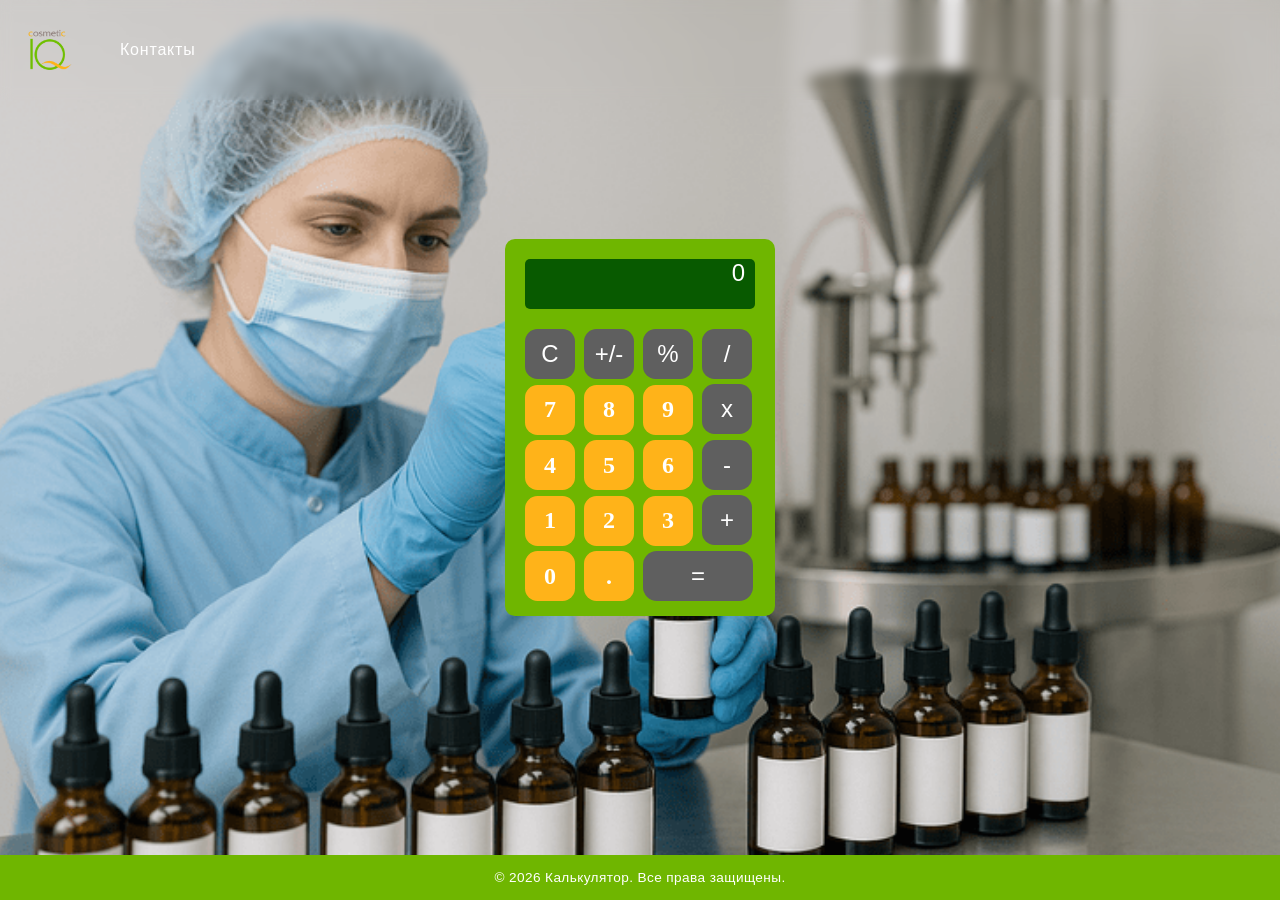
<file: calculator/index.html>
<!DOCTYPE html>
<html>
    <head>
        <title>Калькулятор</title>
        <link rel="stylesheet" href="style.css">
        <script type="text/javascript" src="script.js"></script> 
    </head>

    <body>
        <!-- Хедер -->
        <header class="site-header">
            <nav>
                <button class="icon-btn" onclick="window.location.href='index.html'">
                    <img src="images/home_background.png" alt="Главная" class="nav-icon">
                </button>

                <a href="contacts.html">Контакты</a>
            </nav>
        </header>

        <!-- Основной контент -->
        <main class="content">
            <div class="calculator">
                <div id="result" class="result">
                    0
                </div>

                <div class="dial">
                    <div>  
                        <button id="btn_op_clear" class="my-btn secondary">C</button>
                        <button id="btn_op_sign" class="my-btn secondary">+/-</button>
                        <button id="btn_op_percent" class="my-btn secondary">%</button>
                        <button id="btn_op_div" class="my-btn primary">/</button>
                    </div>
                    <div>
                        <button id="btn_digit_7" class="my-btn numbers">7</button>
                        <button id="btn_digit_8" class="my-btn numbers">8</button>
                        <button id="btn_digit_9" class="my-btn numbers">9</button>
                        <button id="btn_op_mult" class="my-btn primary">x</button>
                    </div>
                    <div>
                        <button id="btn_digit_4" class="my-btn numbers">4</button>
                        <button id="btn_digit_5" class="my-btn numbers">5</button>
                        <button id="btn_digit_6" class="my-btn numbers">6</button>
                        <button id="btn_op_minus" class="my-btn primary">-</button>
                    </div>
                    <div>
                        <button id="btn_digit_1" class="my-btn numbers">1</button>
                        <button id="btn_digit_2" class="my-btn numbers">2</button>
                        <button id="btn_digit_3" class="my-btn numbers">3</button>
                        <button id="btn_op_plus" class="my-btn primary">+</button>
                    </div>
                    <div>
                        <button id="btn_digit_0" class="my-btn numbers">0</button>
                        <button id="btn_digit_dot" class="my-btn numbers">.</button>
                        <button id="btn_op_equal" class="my-btn primary execute">=</button>
                    </div>
                </div>
            </div>
        </main>

        <!-- Футер -->
        <footer class="site-footer">
            <p>© 2026 Калькулятор. Все права защищены.</p>
        </footer>
    </body>
</html>
</file>
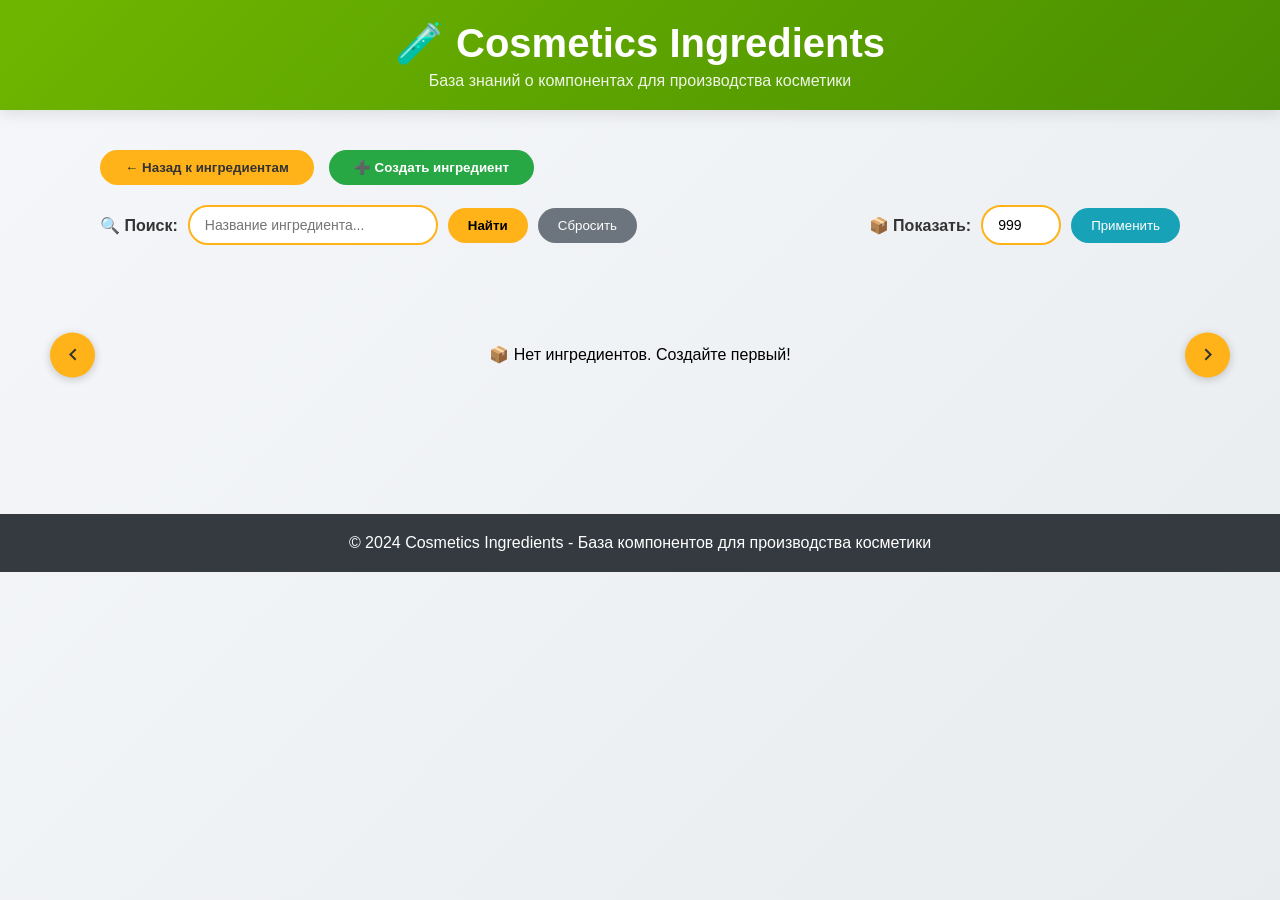
<file: cosmetics-production/index.html>
<!DOCTYPE html>
<html lang="ru">
<head>
    <meta charset="UTF-8">
    <meta name="viewport" content="width=device-width, initial-scale=1.0">
    <title>Cosmetics Ingredients - База компонентов для косметики</title>
    <style>
        * {
            margin: 0;
            padding: 0;
            box-sizing: border-box;
        }
        
        body {
            font-family: 'Segoe UI', Tahoma, Geneva, Verdana, sans-serif;
            background: linear-gradient(135deg, #f5f7fa 0%, #e9ecef 100%);
            min-height: 100vh;
        }
        
        header {
            background: linear-gradient(135deg, #6fb600 0%, #4a8f00 100%);
            color: white;
            padding: 20px 0;
            text-align: center;
            box-shadow: 0 4px 15px rgba(0,0,0,0.1);
        }
        
        header h1 {
            font-size: 2.5rem;
            margin-bottom: 5px;
        }
        
        header p {
            font-size: 1rem;
            opacity: 0.9;
        }
        
        main {
            max-width: 1400px;
            margin: 0 auto;
            padding: 40px 20px;
        }
        
        footer {
            background-color: #343a40;
            color: white;
            text-align: center;
            padding: 20px;
            margin-top: 40px;
        }
        
        /* Скрываем скроллбар для container с карточками */
        #ingredients-container::-webkit-scrollbar {
            display: none;
        }
        
        @media (max-width: 768px) {
            main {
                padding: 20px;
            }
            
            header h1 {
                font-size: 1.8rem;
            }
            
            .nav-btn.prev {
                left: -10px !important;
            }
            
            .nav-btn.next {
                right: -10px !important;
            }
        }
    </style>
</head>
<body>
    <header>
        <h1>🧪 Cosmetics Ingredients</h1>
        <p>База знаний о компонентах для производства косметики</p>
    </header>
    
    <main id="app">
        <div style="text-align: center; padding: 50px;">
            <div class="loader">Загрузка...</div>
        </div>
    </main>
    
    <footer>
        <p>&copy; 2024 Cosmetics Ingredients - База компонентов для производства косметики</p>
    </footer>
    
    <script type="module">
        import { MainPage } from './pages/main/index.js';
        
        const app = document.getElementById('app');
        const mainPage = new MainPage(app);
        mainPage.render();
    </script>
</body>
</html>
</file>
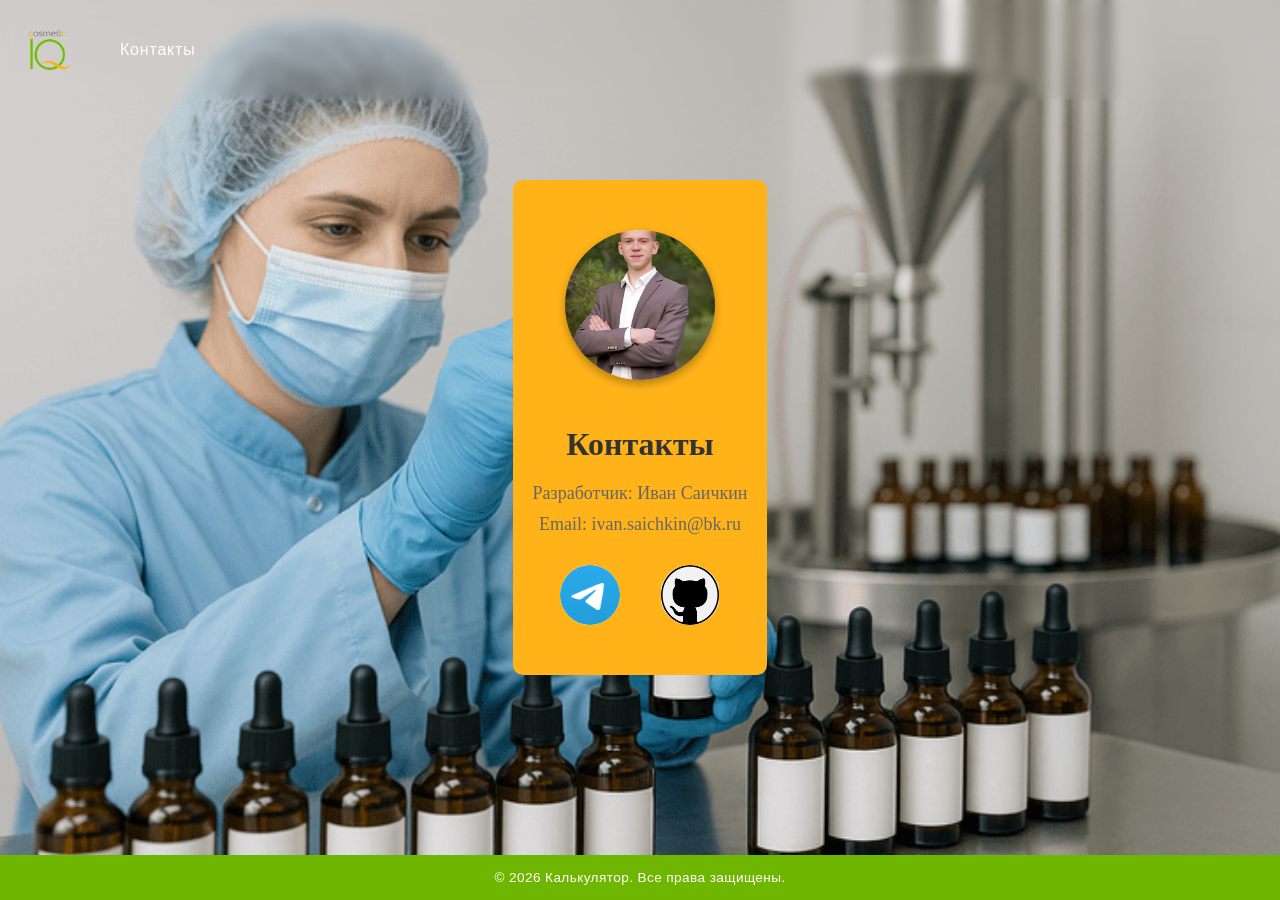
<file: calculator/contacts.html>
<!DOCTYPE html>
<html>
    <head>
        <title>Контакты - Калькулятор</title>
        <link rel="stylesheet" href="style.css">
    </head>

    <body>
        <!-- Хедер -->
        <header class="site-header">
            <nav>
                <button class="icon-btn" onclick="window.location.href='index.html'">
                    <img src="images/home_background.png" alt="Главная" class="nav-icon">
                </button>
                <a href="contacts.html">Контакты</a>
            </nav>
        </header>

        <!-- Основной контент -->
        <main class="content">
            <div class="contacts">
                <img src="images/avatar.jpg" alt="Аватарка" class="avatar">
                <h1>Контакты</h1>
                <p>Разработчик: Иван Саичкин</p>
                <p>Email: ivan.saichkin@bk.ru</p>
                <div class="social-buttons">
                    <a href="https://t.me/ryzhunchikk" class="social-icon-btn" target="_blank" rel="noopener">
                        <img src="images/telegram-icon.png" alt="Telegram" class="nav-icon">
                    </a>
                    <a href="https://github.com/ivanSaichkin" class="social-icon-btn" target="_blank" rel="noopener">
                        <img src="images/github-icon.png" alt="GitHub" class="nav-icon">
                    </a>
                </div>
            </div>
        </main>

        <!-- Футер -->
        <footer class="site-footer">
            <p>© 2026 Калькулятор. Все права защищены.</p>
        </footer>
    </body>
</html>
</file>
<file: calculator/style.css>
.my-btn { 
  margin-right: 5px;           /* задаем отступ от кнопки справа */
  margin-top: 5px;             /* задаем отступ от кнопки сверху*/
  width: 50px;                 /* задаем ширину кнопки */
  height: 50px;                /* задаем высоту кнопки */
  border-radius: 25%;          /* округляем кнопку */
  border: none;                /* отключаем обводку */
  background: #ffb319;         /* задаем серый цвет кнопки */
  color: white;                /* задаем белый цвет текста внутри кнопки */
  font-size: 1.5rem;           /* увеличим размер шрифта */
  font-family: Arial, Helvetica, sans-serif; /* сменим шрифт */
  font-weight: 100;
  cursor: pointer;             /* при наведении на кнопку курсор будет изменен
                                  со стрелки на 'указательный палец' */
  user-select: none;           /* отключаем возможность выделить текст внутри кнопки */
} 

.my-btn:hover {
  background: #c28408; 
}


.my-btn:active {
  filter: brightness(130%);
}

.my-btn.numbers {
    font-family: 'Times New Roman', Times, serif;
    font-weight: 800;
}


.my-btn.primary { 
  background: #5f5f5f;
}


.my-btn.secondary { 
  background: #5f5f5f;
}

.my-btn.primary.execute { 
  width: 110px;          
  border-radius: 14px;  
}

.result { 
  width: 220px;
  height: 50px;
  margin-bottom: 15px;        
  padding-right: 10px;     
  background: rgb(8, 90, 0);
  text-align: right;         
  color: #ffffff;      
  font-size: 1.5rem;
  font-family: Arial, Helvetica, sans-serif;
  border-radius: 5px;
}

.calculator {
    width: 235px;
    background-color: #6fb600;
    padding-left: 20px;
    padding-right: 15px;
    padding-bottom: 15px;
    padding-top: 20px;
    border-radius: 10px;
}

html, body {
    height: 100%;
}

body {
    display: flex;
    flex-direction: column;
    margin: 0;
    min-height: 100vh;
    background-image: url('images/background.png');
    background-size: cover;
    background-position: center;
    background-repeat: no-repeat;
    background-attachment: fixed;
}

.site-header {
    width: 100%;
    background-color: transparent; 
    backdrop-filter: blur(6px);   
    box-sizing: border-box;
    position: fixed;             
    top: 0;
    left: 0;
    z-index: 100;
}

.site-header nav {
    display: flex;
    align-items: center;
    gap: 20px;
}

.site-header nav a {
    color: #ffffff;
    text-decoration: none;
    font-family: Arial, Helvetica, sans-serif;
    font-size: 1rem;
    letter-spacing: 0.05em;
    transition: color 0.2s;
    line-height: 28px;
    display: inline-flex;
    align-items: center;
}

.site-header nav a:hover {
    color: #6360f1;
}

.content {
    flex: 1;                 
    display: flex;
    justify-content: center;
    align-items: center;
}

/* Футер */
.site-footer {
    width: 100%;
    padding: 15px 30px;
    background-color: #6fb600;
    box-sizing: border-box;
    text-align: center;
}

.site-footer p {
    margin: 0;
    color: #ffffff;
    font-family: Arial, Helvetica, sans-serif;
    font-size: 0.85rem;
    letter-spacing: 0.03em;
}

.icon-btn {
    background: none;       
    border: none;          
    padding: 0;              
    cursor: pointer;
    display: flex;
    align-items: center;
}

.nav-icon {
    width: 100px;
    height: 100px;
    object-fit: contain;
    transition: transform 0.2s, filter 0.2s;
    filter: brightness(1);
}

.icon-btn:hover .nav-icon {
    transform: scale(1.15);          
    filter: brightness(1.4);         
}

.contacts {
    background: #ffb319;
    text-align: center;
    padding: 50px 20px;
    max-width: 400px;
    margin: 0 auto;
    border-radius: 10px;
}

.avatar {
    width: 150px;
    height: 150px;
    border-radius: 50%;
    margin-bottom: 20px;
    object-fit: cover;
    box-shadow: 0 4px 8px rgba(0,0,0,0.3);
}

.contacts h1 {
    color: #333;
    margin-bottom: 20px;
}

.contacts p {
    font-size: 18px;
    margin: 10px 0;
    color: #666;
}
.social-icon-btn {
    border-radius: 50% ; 
    width: 60px;
    height: 60px;
    margin: 0 10px;
    display: flex;
    align-items: center;
    justify-content: center;
}

.social-icon-btn:hover {
    transform: scale(1.15) ;
}
.social-buttons {
    display: flex;
    gap: 20px;
    justify-content: center;
    margin-top: 30px;
    border-radius: 10px;
}

.social-icon-btn .nav-icon {
    width: 60px ;
    height: 60px ;
    border-radius: 50%
}
</file>
